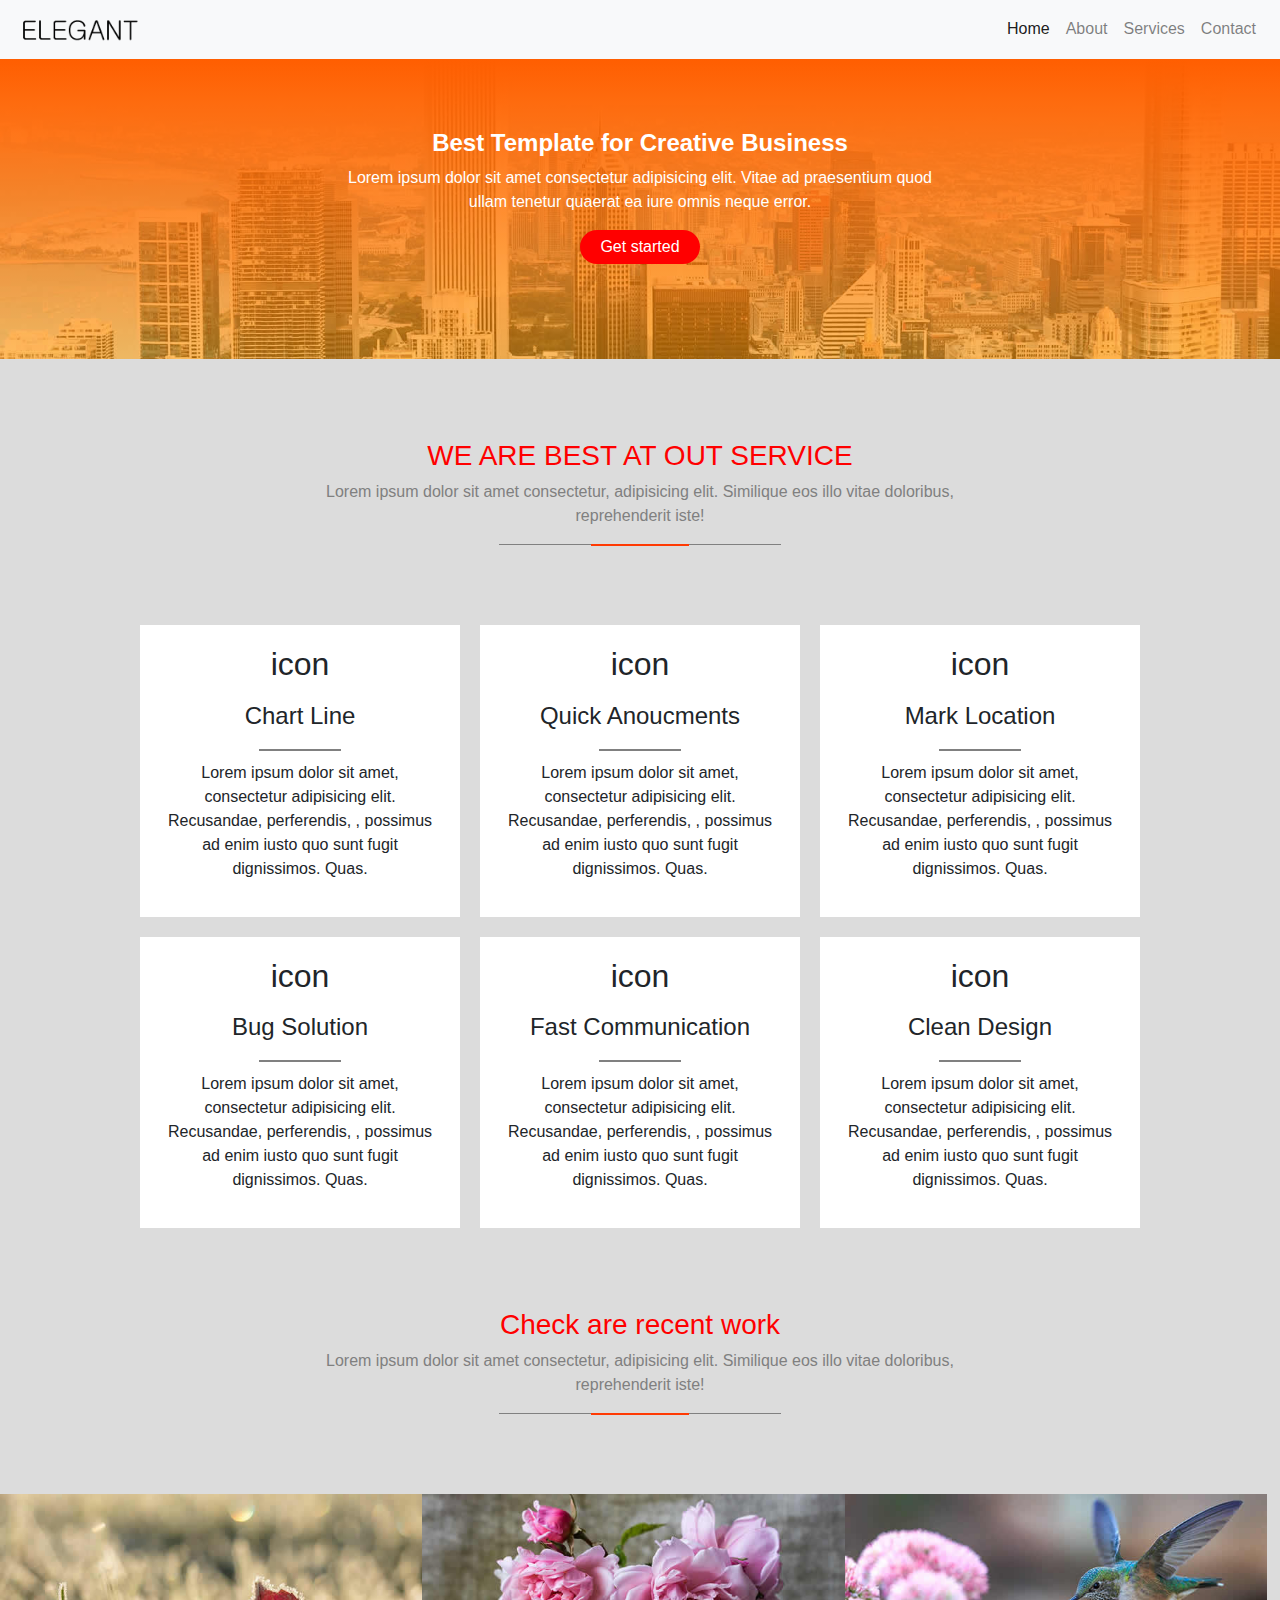
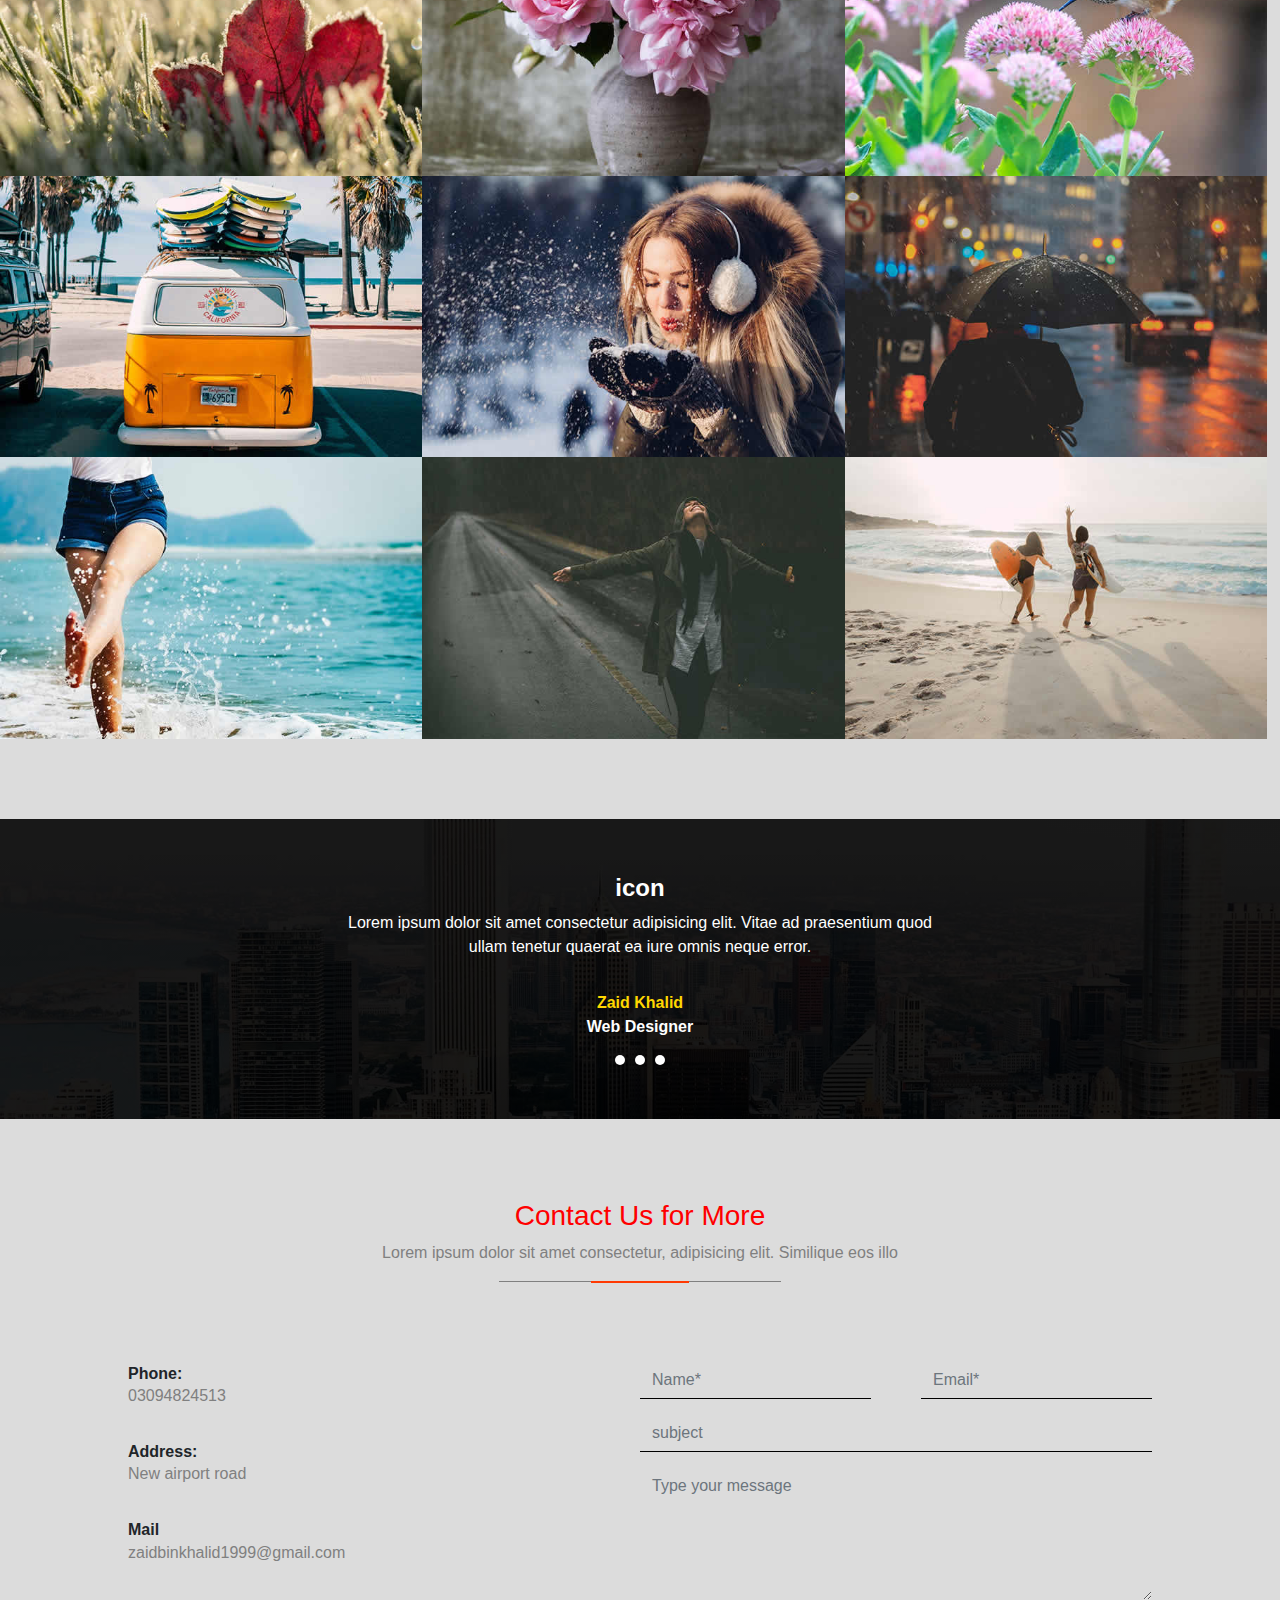
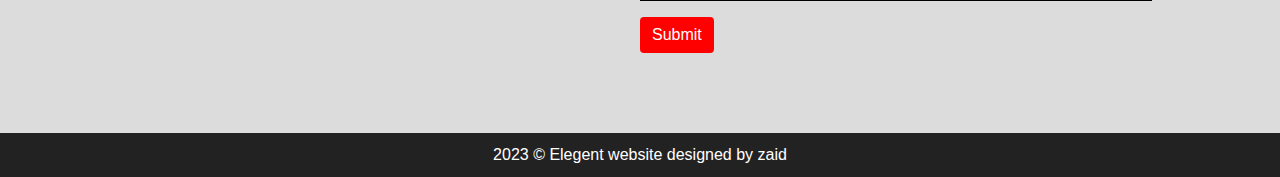
<file: index.html>
<!DOCTYPE html>

<html>

<head>
  <meta charset="UTF-8">

  <title>Elegent</title>
  <script src="https://maxcdn.bootstrapcdn.com/bootstrap/4.0.0/js/bootstrap.min.js"></script>

  <!-- Include Bootstrap CSS -->
  <link rel="stylesheet" href="https://maxcdn.bootstrapcdn.com/bootstrap/4.0.0/css/bootstrap.min.css">
  <link rel="stylesheet" href="https://cdnjs.cloudflare.com/ajax/libs/font-awesome/5.15.3/css/all.min.css">


  <style>
    /* Custom CSS for the header */
    .header {
      position: relative;
      text-align: center;
      color: #fff;
      height: 300px;
      padding: 50px;
      background: linear-gradient(rgb(255, 94, 1), rgba(255, 149, 0, 0.6)), url("./bg1.jpg") no-repeat center center/cover;
    }

    .bottom {
      background: linear-gradient(rgb(0, 0, 0, .9), rgba(0, 0, 0, .9)), url("./bg1.jpg") no-repeat center center/cover;
      padding-top: 35px;
    }

    .header-text {
      font-size: 24px;
      font-weight: bold;
      margin-top: 20px;
    }

    .dots-container {
      display: flex;
      align-items: center;
      justify-content: center;
    }

    .dot {
      width: 10px;
      height: 10px;
      background-color: white;
      border-radius: 50%;
      margin: 0 5px;
      cursor: pointer;
    }

    .form-container {
      margin: 0 auto;
    }

    .form-group input {
      border: none;
      border-bottom: 1px solid #000;
      background: transparent;
      border-radius: 0;
    }
    .form-group input:hover,
    .form-group input:focus,
    .form-group input:active {
      border: none;
      border-bottom: 1px solid #000;
      background: transparent;
      border-radius: 0;
      box-shadow: none;
      
    }
    .form-group  textarea:hover,
    .form-group  textarea:focus,
    .form-group  textarea:active {
      border: none;
      border-bottom: 1px solid #000;
      background: transparent;
      border-radius: 0;
      box-shadow: none;
      
    }
    .form-group textarea {
      border: none;
      border-bottom: 1px solid #000;
      background: transparent;
      border-radius: 0;
    }
    .btn-primary{
      background-color: red;
      border: red;
    }
    .btn-primary:hover,
    .btn-primary:focus,
    .btn-primary:active {
      background-color: rgb(228, 20, 20);
      border-color: rgb(228, 20, 20);
      
    }
  </style>
  </style>
</head>

<body style="background-color: gainsboro;">
  <!-- Navbar -->
  <nav class="navbar navbar-expand navbar-light bg-light">
    <a class="navbar-brand" href="#"><img src="./logo-black.png" alt="logo" style="width: 80%;"></a>
    <!-- Add your navigation links here -->
    <ul class="navbar-nav ml-auto">
      <li class="nav-item active">
        <a class="nav-link" href="#">Home</a>
      </li>
      <li class="nav-item">
        <a class="nav-link" href="#">About</a>
      </li>
      <li class="nav-item">
        <a class="nav-link" href="#">Services</a>
      </li>
      <li class="nav-item">
        <a class="nav-link" href="#">Contact</a>
      </li>
    </ul>
  </nav>

  <!-- Header -->
  <header class="header">
    <div style="width: 50%; margin: auto;">
      <h1 class="header-text">Best Template for Creative Business</h1>
      <p>Lorem ipsum dolor sit amet consectetur adipisicing elit. Vitae ad praesentium quod ullam tenetur quaerat ea
        iure omnis neque error. </p>
      <button class="btn btn-primary" style="padding: 5px 20px; border-radius: 5rem;">Get
        started</button>
    </div>
  </header>

  <section style="display: flex; justify-content: center; margin-top: 5rem; margin-bottom: 5rem;">
    <div
      style="width: 55%; text-align: center; display: flex; justify-content: center; flex-direction: column; align-items: center;">
      <h3 style="color: red;">WE ARE BEST AT OUT SERVICE</h3>
      <P style="color: gray;">Lorem ipsum dolor sit amet consectetur, adipisicing elit. Similique eos illo vitae
        doloribus, reprehenderit iste!</P>
      <div style="width: 40%; height: 1px; background-color: gray; display: flex; justify-content: center;">
        <div style="background-color: rgb(255, 58, 3); width: 35%; height: 2px;"></div>
      </div>
    </div>
  </section>

  <section
    style=" width: 100%; margin: auto; display: flex; justify-content: center; align-items: center; flex-wrap: wrap; gap: 20px;">
    <div
      style="width: 25%; gap: 10px; text-align: center; background-color: white; padding: 20px 22px; display: flex; flex-direction: column; justify-content: center; align-items: center;">
      <h2>icon</h2>
      <h4>Chart Line</h4>
      <div style="width: 30%; height: 2px; background-color: gray;"></div>
      <p>Lorem ipsum dolor sit amet, consectetur adipisicing elit. Recusandae, perferendis, , possimus ad enim iusto quo
        sunt fugit dignissimos.
        Quas.</p>
    </div>

    <div
      style="width: 25%; gap: 10px; text-align: center; background-color: white; padding: 20px 22px; display: flex; flex-direction: column; justify-content: center; align-items: center;">
      <h2>icon</h2>
      <h4>Quick Anoucments</h4>
      <div style="width: 30%; height: 2px; background-color: gray;"></div>
      <p>Lorem ipsum dolor sit amet, consectetur adipisicing elit. Recusandae, perferendis, , possimus ad enim iusto quo
        sunt fugit dignissimos.
        Quas.</p>
    </div>

    <div
      style="width: 25%; gap: 10px; text-align: center; background-color: white; padding: 20px 22px; display: flex; flex-direction: column; justify-content: center; align-items: center;">
      <h2>icon</h2>
      <h4>Mark Location</h4>
      <div style="width: 30%; height: 2px; background-color: gray;"></div>
      <p>Lorem ipsum dolor sit amet, consectetur adipisicing elit. Recusandae, perferendis, , possimus ad enim iusto quo
        sunt fugit dignissimos.
        Quas.</p>
    </div>


    <div
      style="width: 25%; gap: 10px; text-align: center; background-color: white; padding: 20px 22px; display: flex; flex-direction: column; justify-content: center; align-items: center;">
      <h2>icon</h2>
      <h4>Bug Solution</h4>
      <div style="width: 30%; height: 2px; background-color: gray;"></div>
      <p>Lorem ipsum dolor sit amet, consectetur adipisicing elit. Recusandae, perferendis, , possimus ad enim iusto quo
        sunt fugit dignissimos.
        Quas.</p>
    </div>


    <div
      style="width: 25%; gap: 10px; text-align: center; background-color: white; padding: 20px 22px; display: flex; flex-direction: column; justify-content: center; align-items: center;">
      <h2>icon</h2>
      <h4>Fast Communication</h4>
      <div style="width: 30%; height: 2px; background-color: gray;"></div>
      <p>Lorem ipsum dolor sit amet, consectetur adipisicing elit. Recusandae, perferendis, , possimus ad enim iusto quo
        sunt fugit dignissimos.
        Quas.</p>
    </div>

    <div
      style="width: 25%; gap: 10px; text-align: center; background-color: white; padding: 20px 22px; display: flex; flex-direction: column; justify-content: center; align-items: center;">
      <h2>icon</h2>
      <h4>Clean Design</h4>
      <div style="width: 30%; height: 2px; background-color: gray;"></div>
      <p>Lorem ipsum dolor sit amet, consectetur adipisicing elit. Recusandae, perferendis, , possimus ad enim iusto quo
        sunt fugit dignissimos.
        Quas.</p>
    </div>
  </section>
  <section style="display: flex; justify-content: center; margin-top: 5rem; margin-bottom: 5rem;">
    <div
      style="width: 55%; text-align: center; display: flex; justify-content: center; flex-direction: column; align-items: center;">
      <h3 style="color: red;">Check are recent work</h3>
      <P style="color: gray;">Lorem ipsum dolor sit amet consectetur, adipisicing elit. Similique eos illo vitae
        doloribus, reprehenderit iste!</P>
      <div style="width: 40%; height: 1px; background-color: gray; display: flex; justify-content: center;">
        <div style="background-color: rgb(255, 58, 3); width: 35%; height: 2px;"></div>
      </div>
    </div>
  </section>

  <section style="margin-bottom: 5rem;">
    <div style="display: flex; flex-wrap: wrap; margin: auto;">
      <img src="./gall1.jpg" alt="" style="width: 33%;">
      <img src="./gall2.jpg" alt="" style="width: 33%;">
      <img src="./gall3.jpg" alt="" style="width: 33%;">
      <img src="./gall4.jpg" alt="" style="width: 33%;">
      <img src="./gall5.jpg" alt="" style="width: 33%;">
      <img src="./gall6.jpg" alt="" style="width: 33%;">
      <img src="./gall7.jpg" alt="" style="width: 33%;">
      <img src="./gall8.jpg" alt="" style="width: 33%;">
      <img src="./gall9.jpg" alt="" style="width: 33%;">
    </div>
  </section>
  <section class="header bottom" style="margin-bottom: 5rem; ">
    <div style="width: 50%; margin: auto;">
      <h1 class="header-text">icon</h1>
      <p>Lorem ipsum dolor sit amet consectetur adipisicing elit. Vitae ad praesentium quod ullam tenetur quaerat ea
        iure omnis neque error. </p>
      <p style="color: gold; margin-top: 2rem; font-weight: bolder;">Zaid Khalid</p>
      <p style="color: white; font-weight: bolder; margin-top: -1rem;">Web Designer</p>
      <div class="dots-container">
        <div class="dot"></div>
        <div class="dot"></div>
        <div class="dot"></div>
      </div>
    </div>
  </section>
  <section style="display: flex; justify-content: center; margin-top: 5rem; margin-bottom: 5rem; ">
    <div
      style="width: 55%; text-align: center; display: flex; justify-content: center; flex-direction: column; align-items: center;">
      <h3 style="color: red;">Contact Us for More</h3>
      <P style="color: gray;">Lorem ipsum dolor sit amet consectetur, adipisicing elit. Similique eos illo</P>
      <div style="width: 40%; height: 1px; background-color: gray; display: flex; justify-content: center;">
        <div style="background-color: rgb(255, 58, 3); width: 35%; height: 2px;"></div>
      </div>
    </div>
  </section>
  <section style="display: flex; justify-content: center; padding-bottom: 5rem;">
    <div style="width: 40%;">
      <p style="font-weight: bolder;">Phone:</p>
      <p style="margin-bottom: 2rem; margin-top: -1.1rem; color: gray;">03094824513</p>

      <p style="font-weight: bolder;">Address:</p>
      <p style="margin-bottom: 2rem; margin-top: -1.1rem; color: gray;">New airport road</p>

      <p style="font-weight: bolder;">Mail</p>
      <p style="margin-bottom: 2rem; margin-top: -1.1rem; color: gray;">zaidbinkhalid1999@gmail.com</p>

    </div>
    <div style="width: 40%;">
      <div style="width: 100%; ">
        <div class="">
          <div class="">
            <div class="">
              <form>
                <div class="form-group" style="display: flex; justify-content: space-between; ">
                  <div style="margin-right: 3rem;">
                    <input type="text" class="form-control" id="name" placeholder="Name*">
                  </div>
                  <div>
                    <input type="email" class="form-control" id="email" placeholder="Email*">
                  </div>
                </div>
                <div class="form-group">
                  <input type="text" class="form-control" id="subject" placeholder="subject">
                </div>
                <div class="form-group">
                  <textarea class="form-control" id="message" rows="5" placeholder="Type your message"></textarea>
                </div>
                <button type="submit" class="btn btn-primary">Submit</button>
              </form>
            </div>
          </div>
        </div>
      </div>
    </div>
  </section>
  <footer style="padding: 10px; text-align: center; background: #232222; color: white;">2023 &copy; Elegent website designed by zaid</footer>
  <!-- Include Bootstrap JS -->
</body>

</html>
</file>
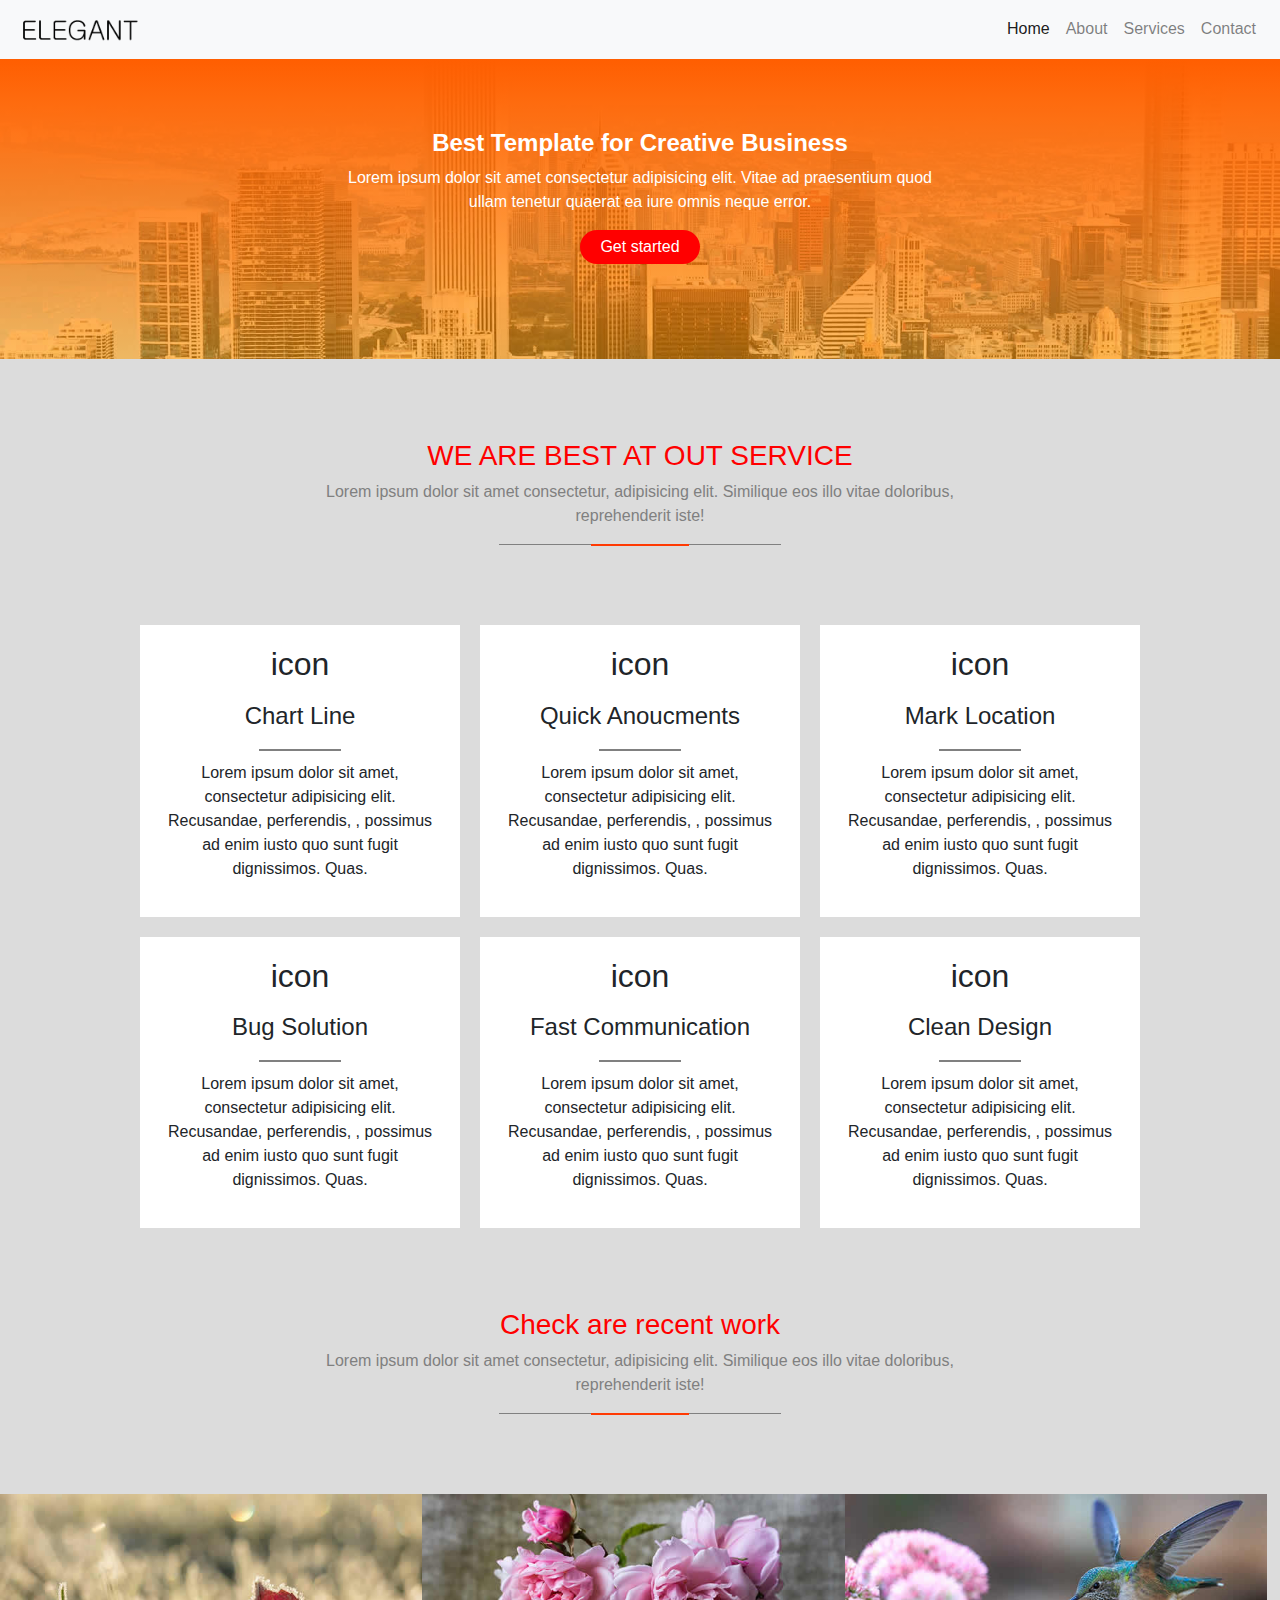
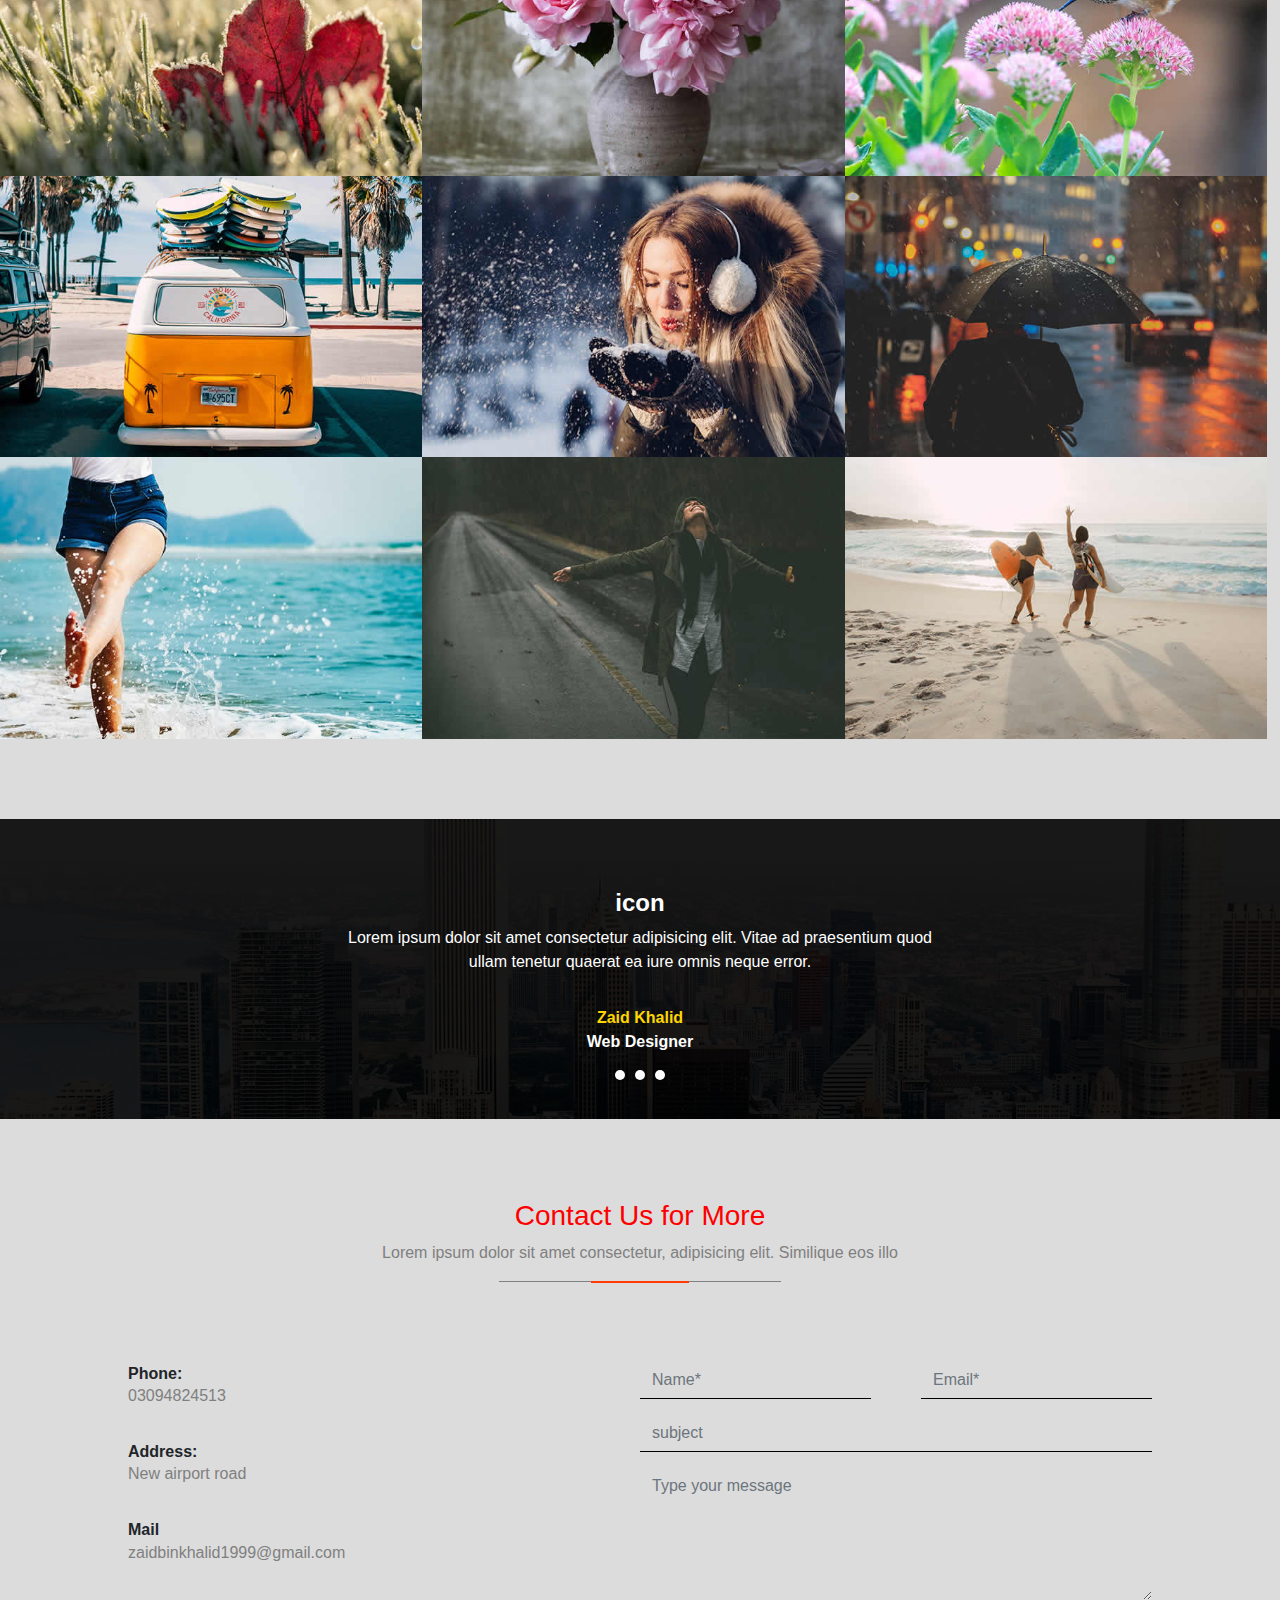
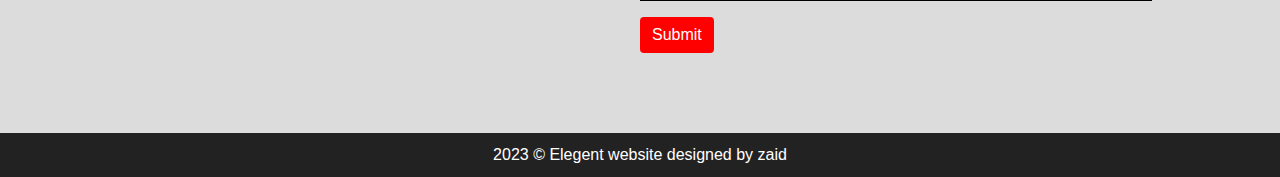
<file: index.html.html>
<!DOCTYPE html>

<html>

<head>
  <meta charset="UTF-8">

  <title>Navbar and Header Example</title>
  <script src="https://maxcdn.bootstrapcdn.com/bootstrap/4.0.0/js/bootstrap.min.js"></script>

  <!-- Include Bootstrap CSS -->
  <link rel="stylesheet" href="https://maxcdn.bootstrapcdn.com/bootstrap/4.0.0/css/bootstrap.min.css">
  <link rel="stylesheet" href="https://cdnjs.cloudflare.com/ajax/libs/font-awesome/5.15.3/css/all.min.css">


  <style>
    /* Custom CSS for the header */
    .header {
      position: relative;
      text-align: center;
      color: #fff;
      height: 300px;
      padding: 50px;
      background: linear-gradient(rgb(255, 94, 1), rgba(255, 149, 0, 0.6)), url("./bg1.jpg") no-repeat center center/cover;
    }

    .bottom {
      background: linear-gradient(rgb(0, 0, 0, .9), rgba(0, 0, 0, .9)), url("./bg1.jpg") no-repeat center center/cover;

    }

    .header-text {
      font-size: 24px;
      font-weight: bold;
      margin-top: 20px;
    }

    .dots-container {
      display: flex;
      align-items: center;
      justify-content: center;
    }

    .dot {
      width: 10px;
      height: 10px;
      background-color: white;
      border-radius: 50%;
      margin: 0 5px;
      cursor: pointer;
    }

    .form-container {
      margin: 0 auto;
    }

    .form-group input {
      border: none;
      border-bottom: 1px solid #000;
      background: transparent;
      border-radius: 0;
    }
    .form-group input:hover,
    .form-group input:focus,
    .form-group input:active {
      border: none;
      border-bottom: 1px solid #000;
      background: transparent;
      border-radius: 0;
      box-shadow: none;
      
    }
    .form-group  textarea:hover,
    .form-group  textarea:focus,
    .form-group  textarea:active {
      border: none;
      border-bottom: 1px solid #000;
      background: transparent;
      border-radius: 0;
      box-shadow: none;
      
    }
    .form-group textarea {
      border: none;
      border-bottom: 1px solid #000;
      background: transparent;
      border-radius: 0;
    }
    .btn-primary{
      background-color: red;
      border: red;
    }
    .btn-primary:hover,
    .btn-primary:focus,
    .btn-primary:active {
      background-color: rgb(228, 20, 20);
      border-color: rgb(228, 20, 20);
      
    }
  </style>
  </style>
</head>

<body style="background-color: gainsboro;">
  <!-- Navbar -->
  <nav class="navbar navbar-expand-lg navbar-light bg-light">
    <a class="navbar-brand" href="#"><img src="./logo-black.png" alt="logo" style="width: 80%;"></a>
    <!-- Add your navigation links here -->
    <ul class="navbar-nav ml-auto">
      <li class="nav-item active">
        <a class="nav-link" href="#">Home</a>
      </li>
      <li class="nav-item">
        <a class="nav-link" href="#">About</a>
      </li>
      <li class="nav-item">
        <a class="nav-link" href="#">Services</a>
      </li>
      <li class="nav-item">
        <a class="nav-link" href="#">Contact</a>
      </li>
    </ul>
  </nav>

  <!-- Header -->
  <header class="header">
    <div style="width: 50%; margin: auto;">
      <h1 class="header-text">Best Template for Creative Business</h1>
      <p>Lorem ipsum dolor sit amet consectetur adipisicing elit. Vitae ad praesentium quod ullam tenetur quaerat ea
        iure omnis neque error. </p>
      <button class="btn btn-primary" style="padding: 5px 20px; border-radius: 5rem;">Get
        started</button>
    </div>
  </header>

  <section style="display: flex; justify-content: center; margin-top: 5rem; margin-bottom: 5rem;">
    <div
      style="width: 55%; text-align: center; display: flex; justify-content: center; flex-direction: column; align-items: center;">
      <h3 style="color: red;">WE ARE BEST AT OUT SERVICE</h3>
      <P style="color: gray;">Lorem ipsum dolor sit amet consectetur, adipisicing elit. Similique eos illo vitae
        doloribus, reprehenderit iste!</P>
      <div style="width: 40%; height: 1px; background-color: gray; display: flex; justify-content: center;">
        <div style="background-color: rgb(255, 58, 3); width: 35%; height: 2px;"></div>
      </div>
    </div>
  </section>

  <section
    style=" width: 100%; margin: auto; display: flex; justify-content: center; align-items: center; flex-wrap: wrap; gap: 20px;">
    <div
      style="width: 25%; gap: 10px; text-align: center; background-color: white; padding: 20px 22px; display: flex; flex-direction: column; justify-content: center; align-items: center;">
      <h2>icon</h2>
      <h4>Chart Line</h4>
      <div style="width: 30%; height: 2px; background-color: gray;"></div>
      <p>Lorem ipsum dolor sit amet, consectetur adipisicing elit. Recusandae, perferendis, , possimus ad enim iusto quo
        sunt fugit dignissimos.
        Quas.</p>
    </div>

    <div
      style="width: 25%; gap: 10px; text-align: center; background-color: white; padding: 20px 22px; display: flex; flex-direction: column; justify-content: center; align-items: center;">
      <h2>icon</h2>
      <h4>Quick Anoucments</h4>
      <div style="width: 30%; height: 2px; background-color: gray;"></div>
      <p>Lorem ipsum dolor sit amet, consectetur adipisicing elit. Recusandae, perferendis, , possimus ad enim iusto quo
        sunt fugit dignissimos.
        Quas.</p>
    </div>

    <div
      style="width: 25%; gap: 10px; text-align: center; background-color: white; padding: 20px 22px; display: flex; flex-direction: column; justify-content: center; align-items: center;">
      <h2>icon</h2>
      <h4>Mark Location</h4>
      <div style="width: 30%; height: 2px; background-color: gray;"></div>
      <p>Lorem ipsum dolor sit amet, consectetur adipisicing elit. Recusandae, perferendis, , possimus ad enim iusto quo
        sunt fugit dignissimos.
        Quas.</p>
    </div>


    <div
      style="width: 25%; gap: 10px; text-align: center; background-color: white; padding: 20px 22px; display: flex; flex-direction: column; justify-content: center; align-items: center;">
      <h2>icon</h2>
      <h4>Bug Solution</h4>
      <div style="width: 30%; height: 2px; background-color: gray;"></div>
      <p>Lorem ipsum dolor sit amet, consectetur adipisicing elit. Recusandae, perferendis, , possimus ad enim iusto quo
        sunt fugit dignissimos.
        Quas.</p>
    </div>


    <div
      style="width: 25%; gap: 10px; text-align: center; background-color: white; padding: 20px 22px; display: flex; flex-direction: column; justify-content: center; align-items: center;">
      <h2>icon</h2>
      <h4>Fast Communication</h4>
      <div style="width: 30%; height: 2px; background-color: gray;"></div>
      <p>Lorem ipsum dolor sit amet, consectetur adipisicing elit. Recusandae, perferendis, , possimus ad enim iusto quo
        sunt fugit dignissimos.
        Quas.</p>
    </div>

    <div
      style="width: 25%; gap: 10px; text-align: center; background-color: white; padding: 20px 22px; display: flex; flex-direction: column; justify-content: center; align-items: center;">
      <h2>icon</h2>
      <h4>Clean Design</h4>
      <div style="width: 30%; height: 2px; background-color: gray;"></div>
      <p>Lorem ipsum dolor sit amet, consectetur adipisicing elit. Recusandae, perferendis, , possimus ad enim iusto quo
        sunt fugit dignissimos.
        Quas.</p>
    </div>
  </section>
  <section style="display: flex; justify-content: center; margin-top: 5rem; margin-bottom: 5rem;">
    <div
      style="width: 55%; text-align: center; display: flex; justify-content: center; flex-direction: column; align-items: center;">
      <h3 style="color: red;">Check are recent work</h3>
      <P style="color: gray;">Lorem ipsum dolor sit amet consectetur, adipisicing elit. Similique eos illo vitae
        doloribus, reprehenderit iste!</P>
      <div style="width: 40%; height: 1px; background-color: gray; display: flex; justify-content: center;">
        <div style="background-color: rgb(255, 58, 3); width: 35%; height: 2px;"></div>
      </div>
    </div>
  </section>

  <section style="margin-bottom: 5rem;">
    <div style="display: flex; flex-wrap: wrap; margin: auto;">
      <img src="./gall1.jpg" alt="" style="width: 33%;">
      <img src="./gall2.jpg" alt="" style="width: 33%;">
      <img src="./gall3.jpg" alt="" style="width: 33%;">
      <img src="./gall4.jpg" alt="" style="width: 33%;">
      <img src="./gall5.jpg" alt="" style="width: 33%;">
      <img src="./gall6.jpg" alt="" style="width: 33%;">
      <img src="./gall7.jpg" alt="" style="width: 33%;">
      <img src="./gall8.jpg" alt="" style="width: 33%;">
      <img src="./gall9.jpg" alt="" style="width: 33%;">
    </div>
  </section>
  <section class="header bottom" style="margin-bottom: 5rem;">
    <div style="width: 50%; margin: auto;">
      <h1 class="header-text">icon</h1>
      <p>Lorem ipsum dolor sit amet consectetur adipisicing elit. Vitae ad praesentium quod ullam tenetur quaerat ea
        iure omnis neque error. </p>
      <p style="color: gold; margin-top: 2rem; font-weight: bolder;">Zaid Khalid</p>
      <p style="color: white; font-weight: bolder; margin-top: -1rem;">Web Designer</p>
      <div class="dots-container">
        <div class="dot"></div>
        <div class="dot"></div>
        <div class="dot"></div>
      </div>
    </div>
  </section>
  <section style="display: flex; justify-content: center; margin-top: 5rem; margin-bottom: 5rem; ">
    <div
      style="width: 55%; text-align: center; display: flex; justify-content: center; flex-direction: column; align-items: center;">
      <h3 style="color: red;">Contact Us for More</h3>
      <P style="color: gray;">Lorem ipsum dolor sit amet consectetur, adipisicing elit. Similique eos illo</P>
      <div style="width: 40%; height: 1px; background-color: gray; display: flex; justify-content: center;">
        <div style="background-color: rgb(255, 58, 3); width: 35%; height: 2px;"></div>
      </div>
    </div>
  </section>
  <section style="display: flex; justify-content: center; padding-bottom: 5rem;">
    <div style="width: 40%;">
      <p style="font-weight: bolder;">Phone:</p>
      <p style="margin-bottom: 2rem; margin-top: -1.1rem; color: gray;">03094824513</p>

      <p style="font-weight: bolder;">Address:</p>
      <p style="margin-bottom: 2rem; margin-top: -1.1rem; color: gray;">New airport road</p>

      <p style="font-weight: bolder;">Mail</p>
      <p style="margin-bottom: 2rem; margin-top: -1.1rem; color: gray;">zaidbinkhalid1999@gmail.com</p>

    </div>
    <div style="width: 40%;">
      <div style="width: 100%; ">
        <div class="">
          <div class="">
            <div class="">
              <form>
                <div class="form-group" style="display: flex; justify-content: space-between; ">
                  <div style="margin-right: 3rem;">
                    <input type="text" class="form-control" id="name" placeholder="Name*">
                  </div>
                  <div>
                    <input type="email" class="form-control" id="email" placeholder="Email*">
                  </div>
                </div>
                <div class="form-group">
                  <input type="text" class="form-control" id="subject" placeholder="subject">
                </div>
                <div class="form-group">
                  <textarea class="form-control" id="message" rows="5" placeholder="Type your message"></textarea>
                </div>
                <button type="submit" class="btn btn-primary">Submit</button>
              </form>
            </div>
          </div>
        </div>
      </div>
    </div>
  </section>
  <footer style="padding: 10px; text-align: center; background: #232222; color: white;">2023 &copy; Elegent website designed by zaid</footer>
  <!-- Include Bootstrap JS -->
</body>

</html>
</file>
